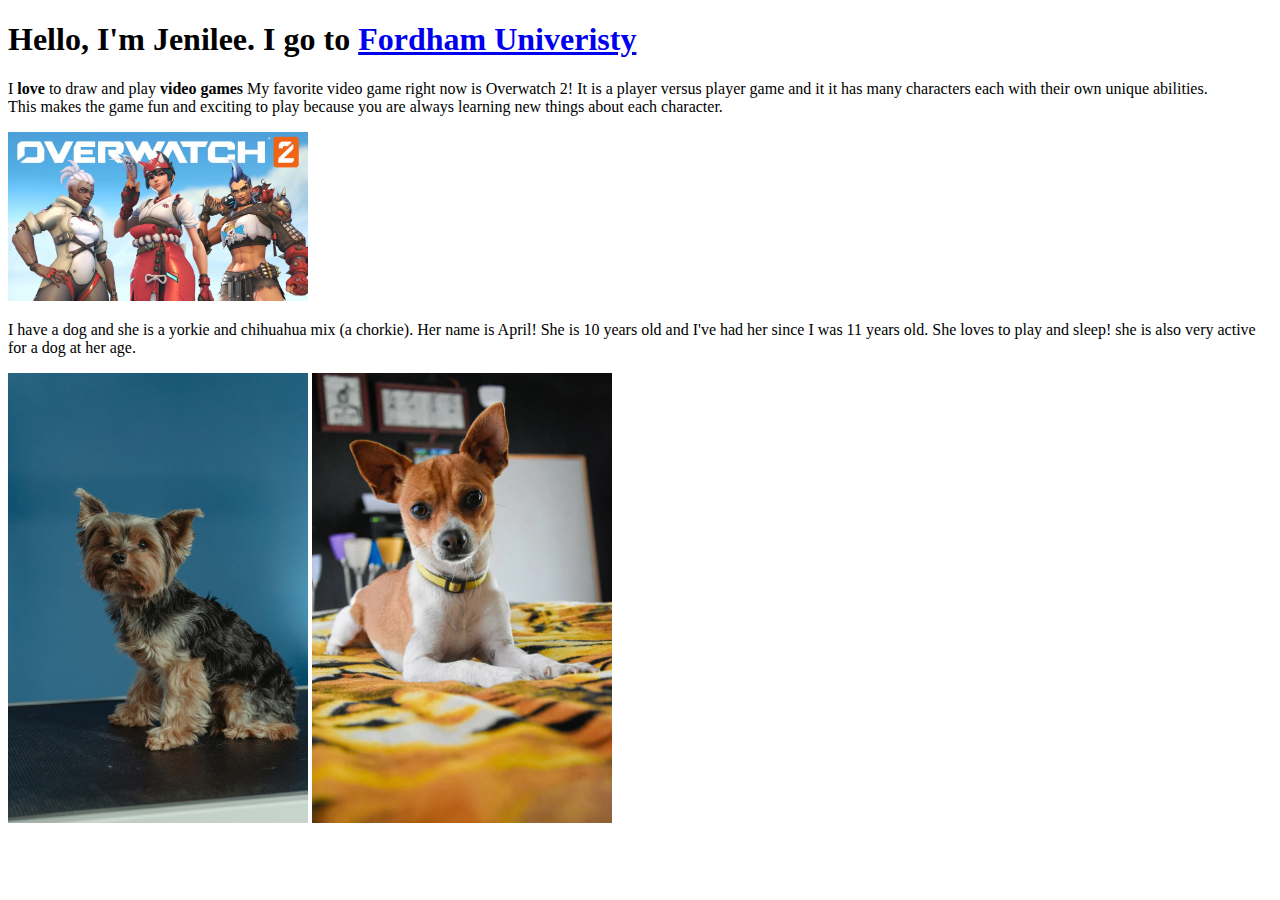
<file: index.html>
<!DOCTYPE html>
<html>
<head>
    <title>My First Page</title>
</head>
<body>
    <!---this is a note-->
    <h1>Hello, I'm Jenilee. I go to <a href="https://www.fordham.edu/">Fordham Univeristy</a></aherf></h1>
    <p>I <b>love</b> to draw and play <b>video games</b> My favorite video game right now is Overwatch 2! It is a player versus player game and it it has many characters each with their own unique abilities. <br>This makes the game fun and exciting to play because you are always learning new things about each character.</br> </p>
    <img src="OW2-be9287b234afbe7898ac.jpg" width="300">
    <p> I have a dog and she is a yorkie and chihuahua mix (a chorkie). Her name is April! She is 10 years old and I've had her since I was 11 years old. She loves to play and sleep! she is also very active for a dog at her age. </p>
    <img src="pexels-tima-miroshnichenko-6131004.jpg" width="300"> 
    <img src="pexels-photo-3351190.jpg" width="300">

</body>
</html>
</file>
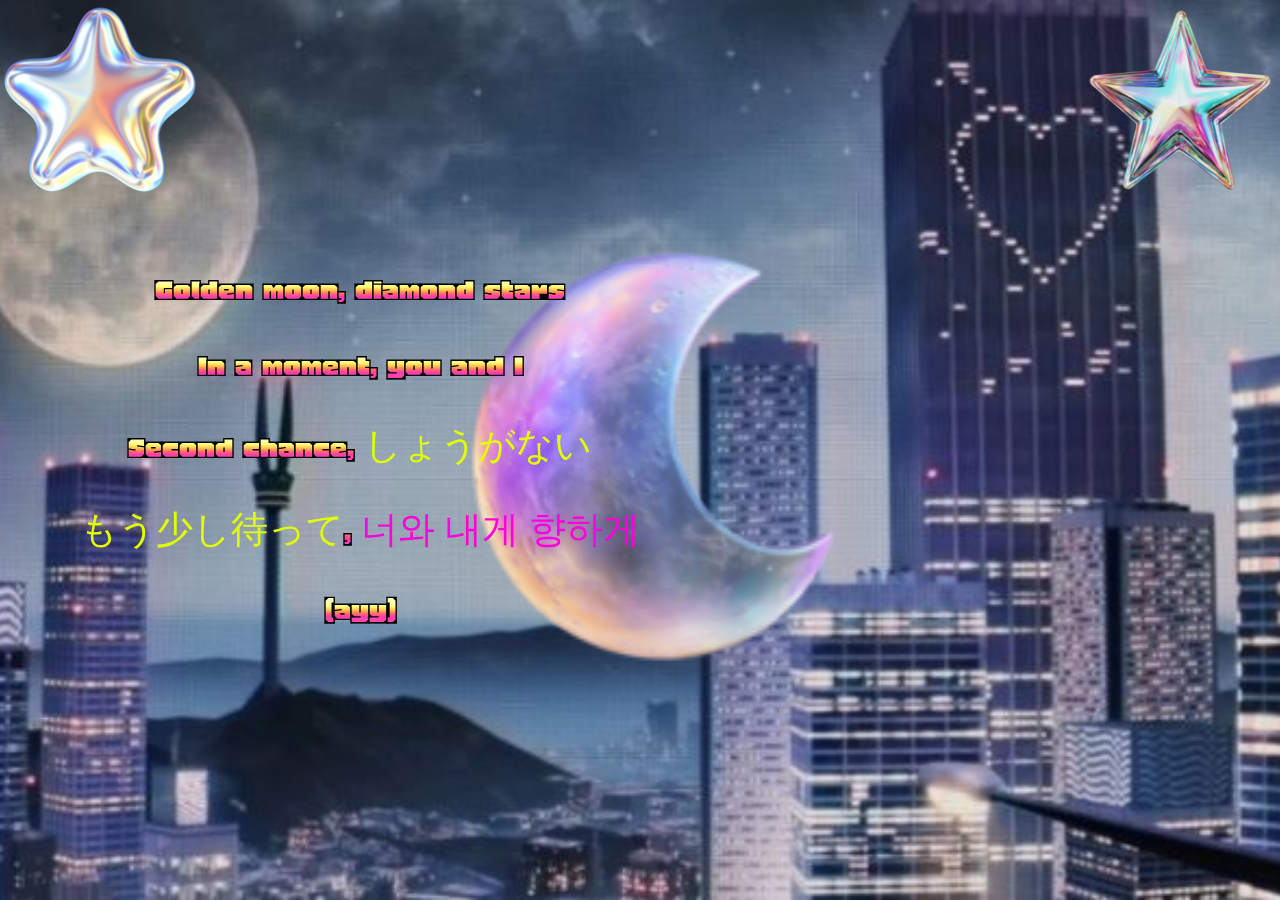
<file: exersice 3/index.html>
<!DOCTYPE html>
<html>
    <head>
        <link rel="stylesheet" href="styles.css">
        <link rel="preconnect" href="https://fonts.googleapis.com">
        <link rel="preconnect" href="https://fonts.gstatic.com" crossorigin>
        <link href="https://fonts.googleapis.com/css2?family=Honk&family=Noto+Sans+JP&family=Noto+Sans+KR&display=swap" rel="stylesheet">
        <title>New Jeans Supernatural</title>
    </head>
    <body>
        <section id="lyrics">
            <p>Golden moon, diamond stars</p>
            <p>In a moment, you and I</p>
            <p>Second chance, <span class="hover-text"><span class="jp-text">しょうがない</span><span class="jp-text-translation">can't help it</span></span></p>
            <p>
                <span class="hover-text">
                    <span class="jp-text">もう少し待って</span>
                    <span class="jp-text-translation">Wait a little longer</span>
                </span>, 
                <span class="hover-text">
                    <span class="kr-text">너와 내게 향하게</span>
                    <span class="kr-text-translation">So it can come to you and I</span>
                </span>
                <p>(ayy)</p>
            </p>
            <img src="images/3dstar1.png" class="star1">
            <img src="images/3dstar2.png" class="star2">
            <img src="images/cresentmoon.png" class="cresentmoon">
            </section>
            <iframe width="560" height="315" src="https://www.youtube.com/embed/ZncbtRo7RXs?si=5ojyHRB2eOmb31Pa" title="YouTube video player" frameborder="0" allow="accelerometer; autoplay; clipboard-write; encrypted-media; gyroscope; picture-in-picture; web-share" referrerpolicy="strict-origin-when-cross-origin" allowfullscreen></iframe>
    </body>
</html>
</file>
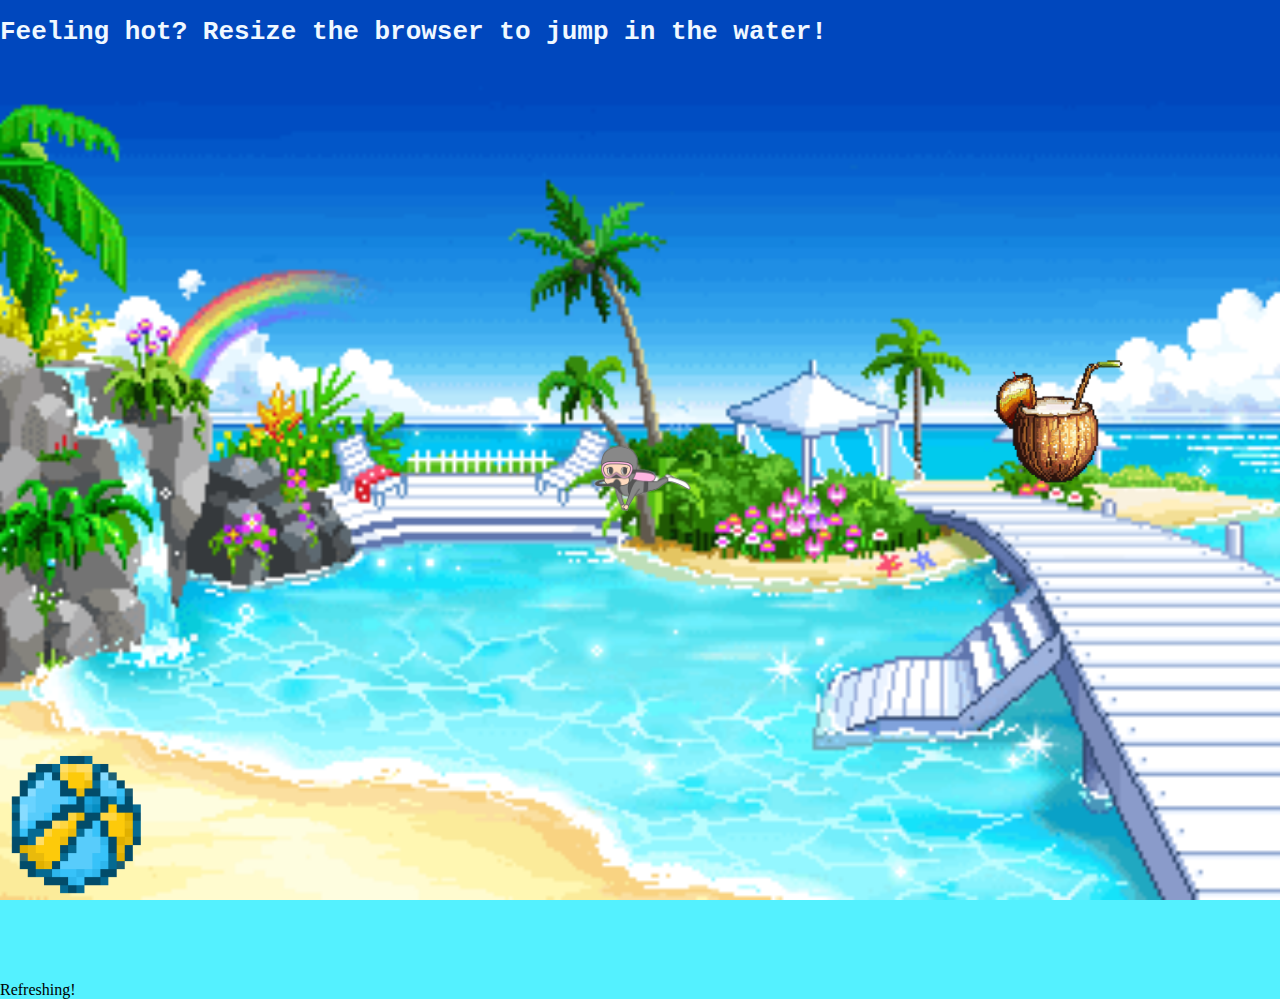
<file: exersice 4/index.html>
<!DOCTYPE html>
<html>
<head>
    <title>Beach</title>
    <link rel="stylesheet" href="styles.css">
    <meta name="viewport" content="width=device-width, initial-scale=1.0">
</head>
<body>
    <div id="Beach">
        <h1>Feeling hot? Resize the browser to jump in the water!</h1>
    </div>
    
    <div class="extra-img" id="seagull"></div>
    <div class="extra-img" id="drink"></div>
    <div class="extra-img" id="beachball"></div>

    <div id="underwater">
        <div class="underwater-img" id="clownfish"></div>
        <div class="underwater-img" id="coral"></div>
        <div class="underwater-img" id="seaturtle"></div>
        <div class="underwater-img" id="snorkler"></div>
    </div>

    <div id="refreshing-text">
        <p>Refreshing!</p>
    </div>
</body>
</html>
</file>
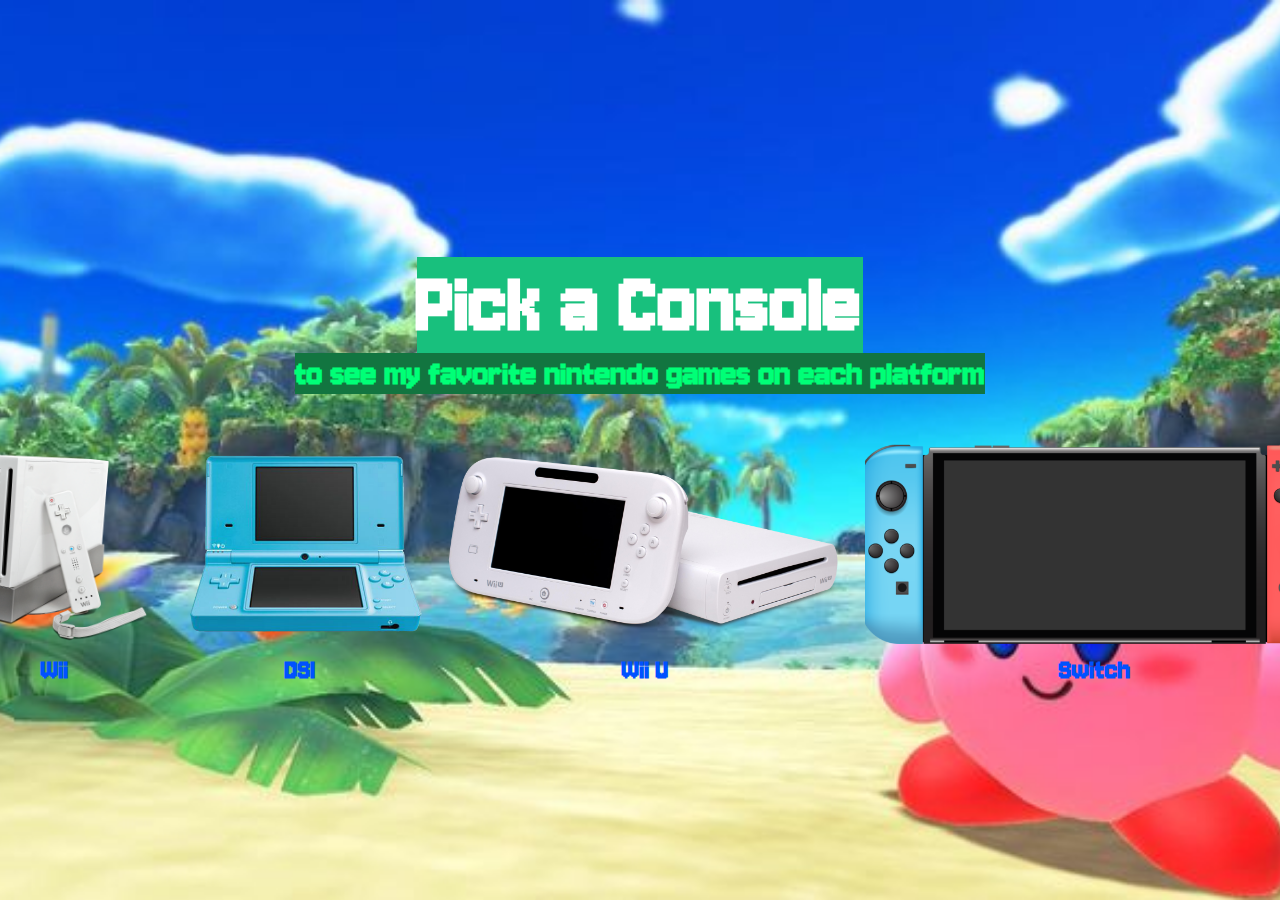
<file: project 2-web/index.html>
<!DOCTYPE html>
<html>
    <head>
        <title>My Favorite Mario Games on Nintendo Platform</title>
        <link rel="stylesheet" href="styles.css">
        <!-- meta tag to make website responsive-->
         <meta name="viewport" content="width=device-width, intial-scale=1.0">
         <!--google font-->
         <link rel="preconnect" href="https://fonts.googleapis.com">
<link rel="preconnect" href="https://fonts.gstatic.com" crossorigin>
<link href="https://fonts.googleapis.com/css2?family=Jersey+10&display=swap" rel="stylesheet">
         
    </head>
    <body id="title">
        <div id="titlecontainer">
                <h1>Pick a Console</h1>
                <h2>to see my favorite nintendo games on each platform</h2>
                <div class="parent">
                    <div class="div1"><a href="wii.html"><h3>Wii</h3></a></div>
                    <div class="div2"><a href="dsi.html"><h3>DSI</h3></a></div>
                    <div class="div3"><a href="wiiu.html"><h3>Wii U</h3></div></a>
                    <div class="div4"><a href="switch.html"><h3>Switch</h3></div></a>
                    </div>
            </div>
           
    </body>
</html>
</file>
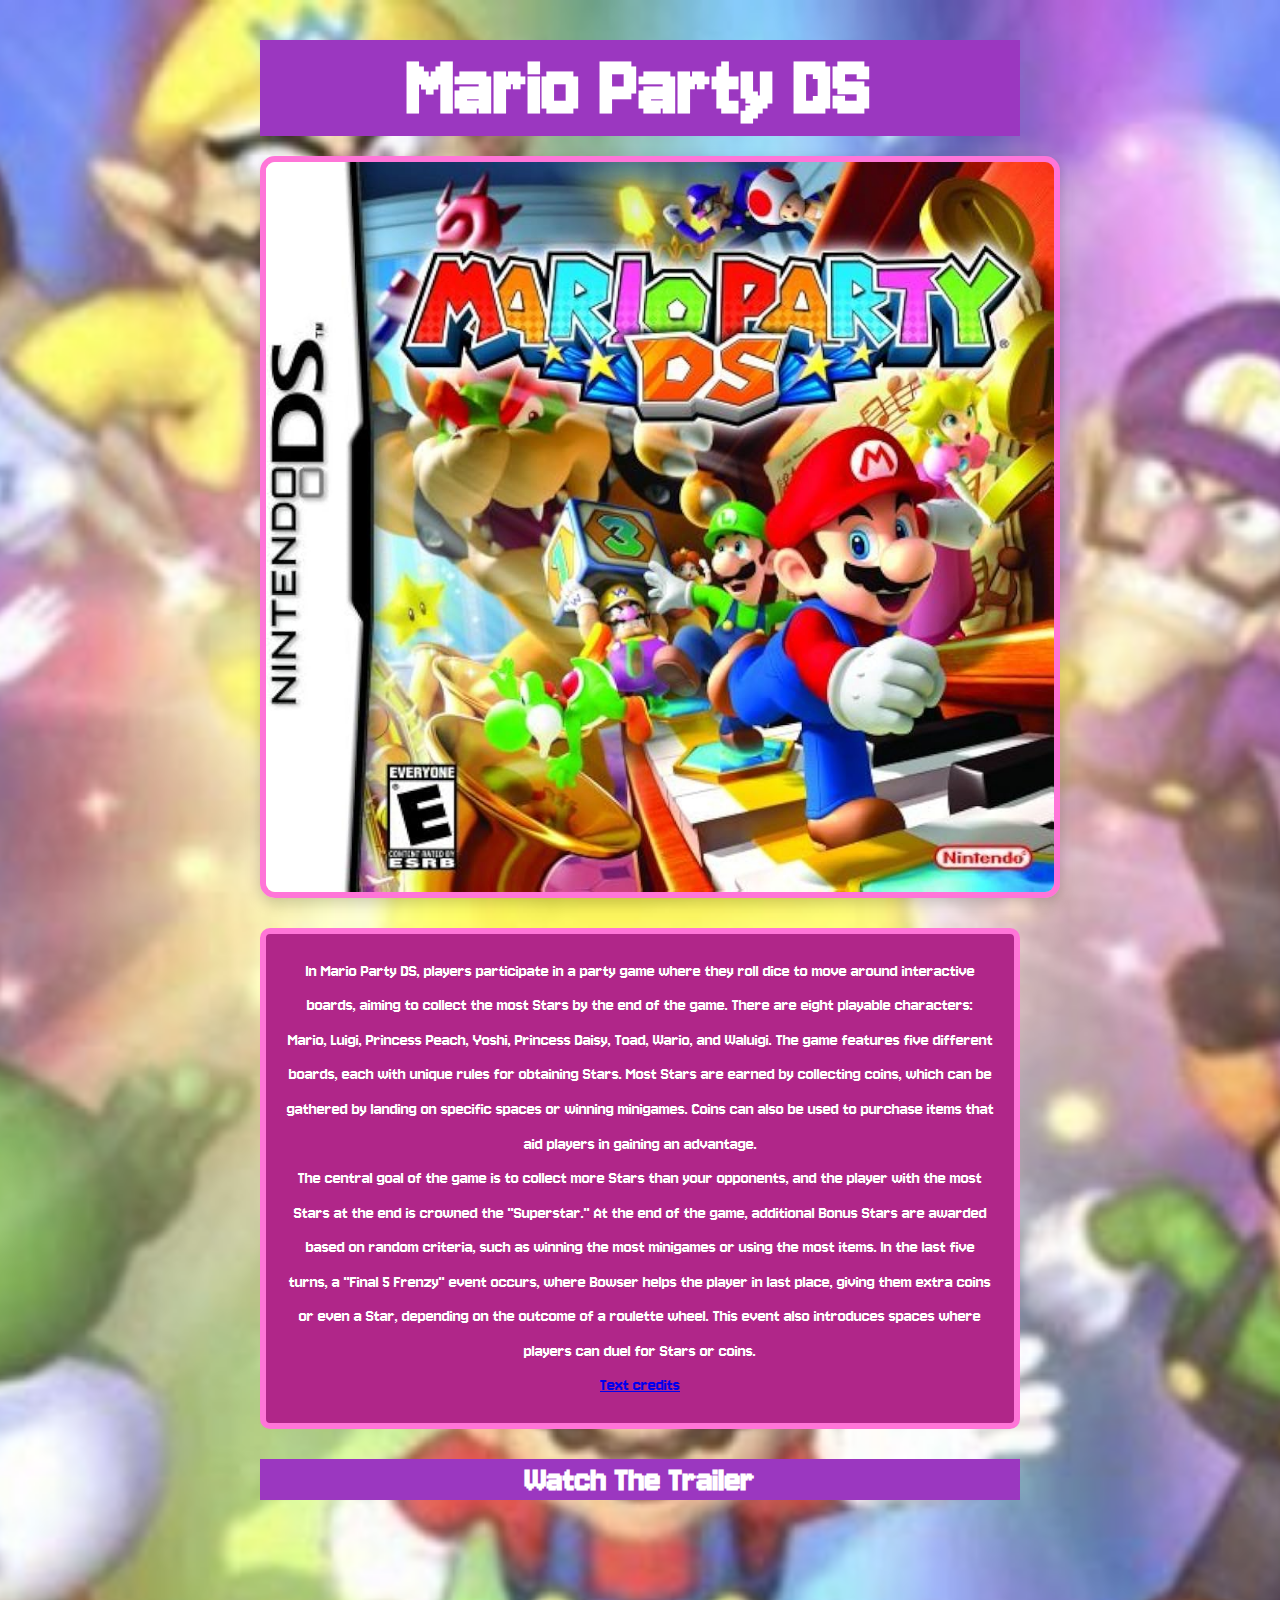
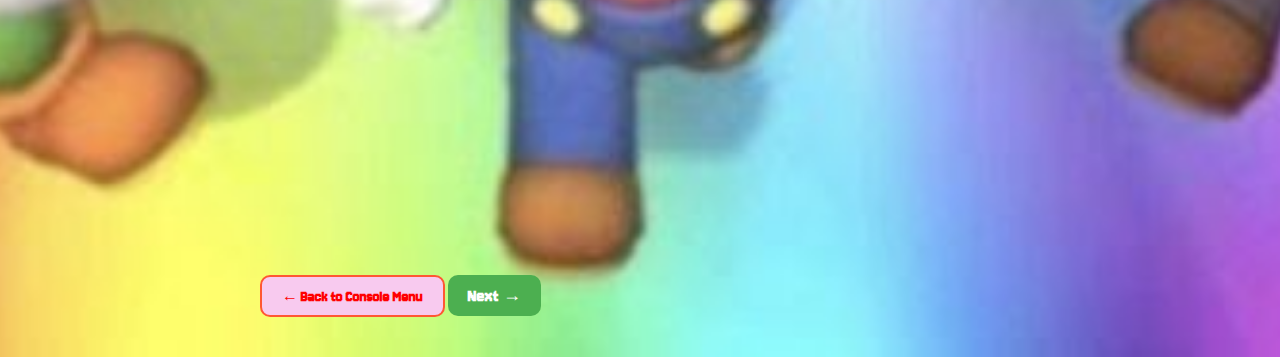
<file: project 2-web/dsi.html>
<!DOCTYPE html>
<html lang="en">
<head>
  <meta charset="UTF-8">
  <meta name="viewport" content="width=device-width, initial-scale=1.0">
  <title>DSi Page</title>
  <link rel="stylesheet" href="styles.css">
  <!-- google font -->
  <link rel="preconnect" href="https://fonts.googleapis.com">
  <link rel="preconnect" href="https://fonts.gstatic.com" crossorigin>
  <link href="https://fonts.googleapis.com/css2?family=Jersey+10&display=swap" rel="stylesheet">
</head>
<body class="console-page dsi-page">
  <div class="console-container">
    <h1>Mario Party DS</h1>

    <!-- Game Cover Image -->
    <img src="images/mariopartyds.jpg" class="game-cover">

    <!-- Game Summary -->
    <p class="summary">
      In Mario Party DS, players participate in a party game where they roll dice to move around interactive boards, aiming to collect the most Stars by the end of the game. There are eight playable characters: Mario, Luigi, Princess Peach, Yoshi, Princess Daisy, Toad, Wario, and Waluigi. The game features five different boards, each with unique rules for obtaining Stars. Most Stars are earned by collecting coins, which can be gathered by landing on specific spaces or winning minigames. Coins can also be used to purchase items that aid players in gaining an advantage.<br>

The central goal of the game is to collect more Stars than your opponents, and the player with the most Stars at the end is crowned the "Superstar." At the end of the game, additional Bonus Stars are awarded based on random criteria, such as winning the most minigames or using the most items. In the last five turns, a "Final 5 Frenzy" event occurs, where Bowser helps the player in last place, giving them extra coins or even a Star, depending on the outcome of a roulette wheel. This event also introduces spaces where players can duel for Stars or coins.<br>
      
      <a href="https://mario.fandom.com/wiki/Mario_Party_DS#Gameplay">Text credits</a>
    </p>

    <h2>Watch The Trailer</h2>
    <div class="video-container">
        <iframe width="560" height="315" src="https://www.youtube.com/embed/JDYwDJELHAk?si=xCt3S4Lh2Cmsj4No" title="YouTube video player" frameborder="0" allow="accelerometer; autoplay; clipboard-write; encrypted-media; gyroscope; picture-in-picture; web-share" referrerpolicy="strict-origin-when-cross-origin" allowfullscreen></iframe>
    </div>

    <a href="index.html" class="back-link">← Back to Console Menu</a>
    <a href="wiiu.html" class="next-button">Next →</a>
  </div>

</body>
</html>
</file>
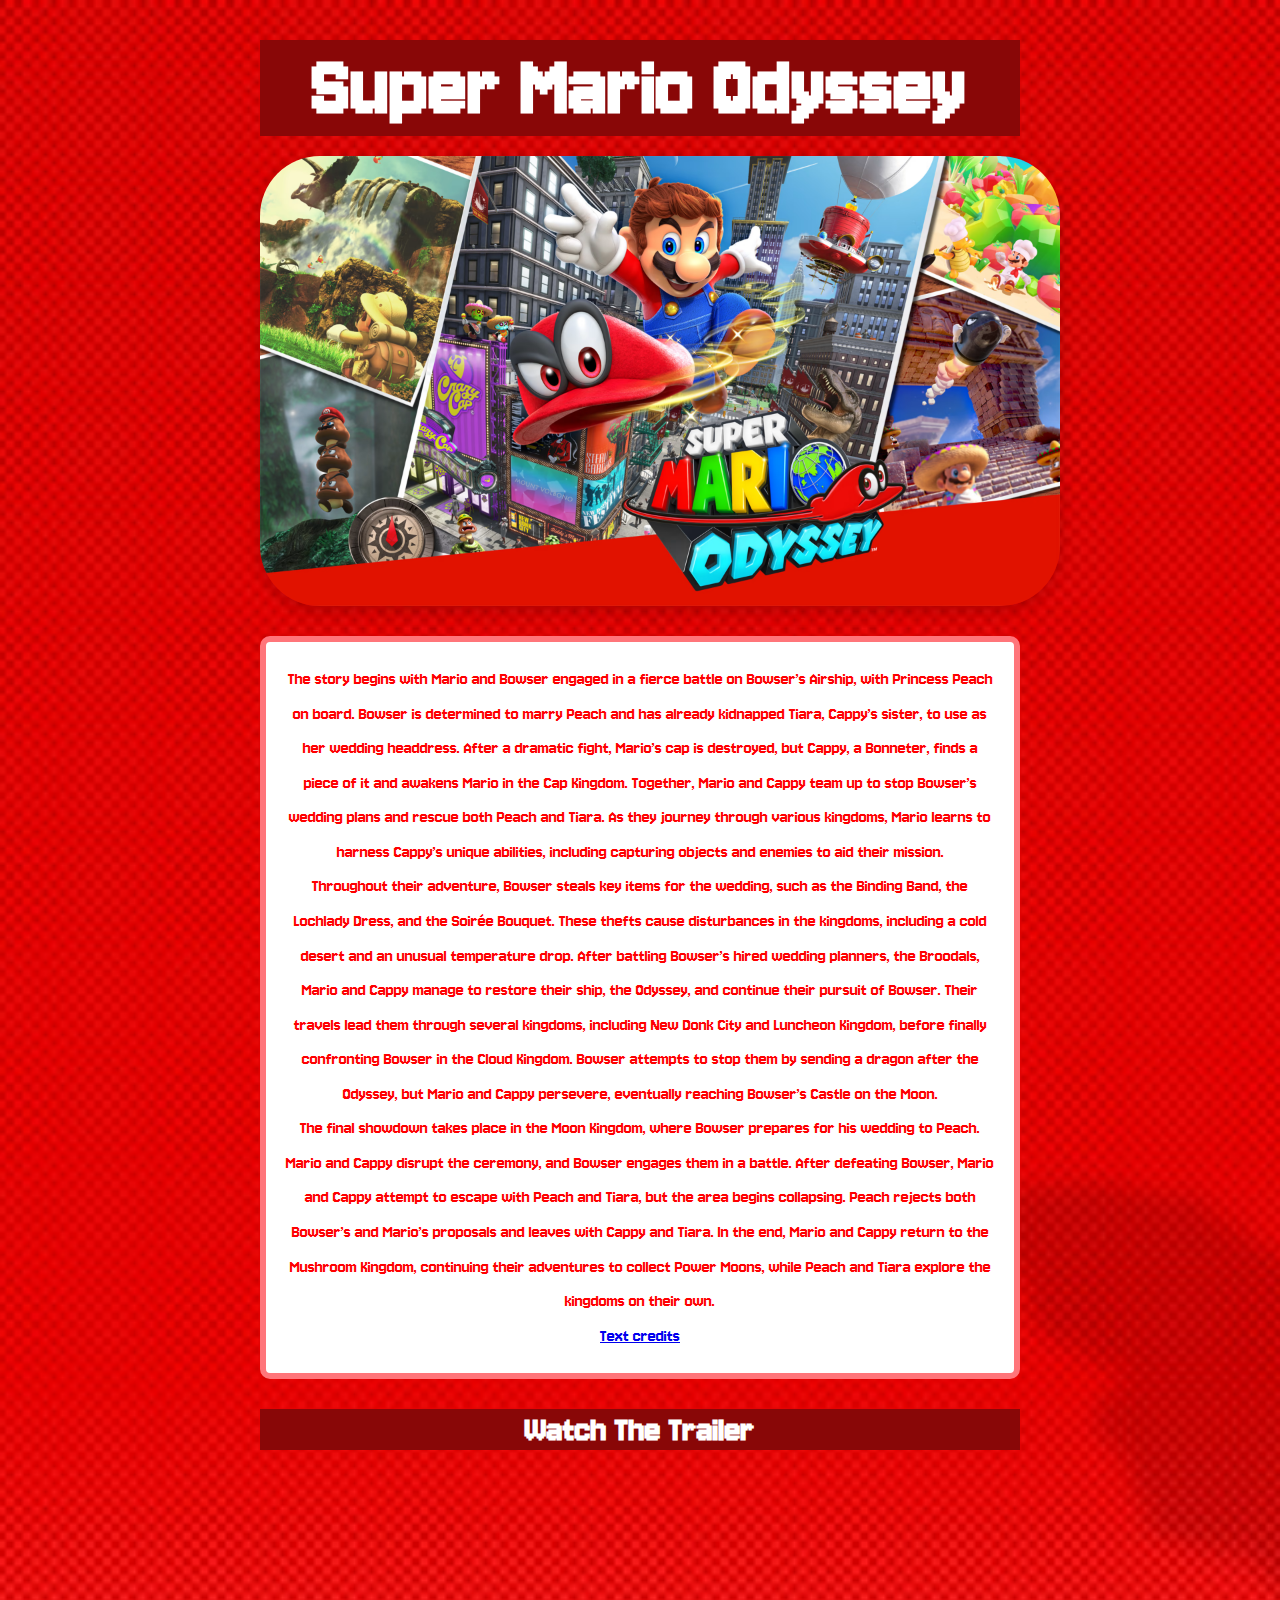
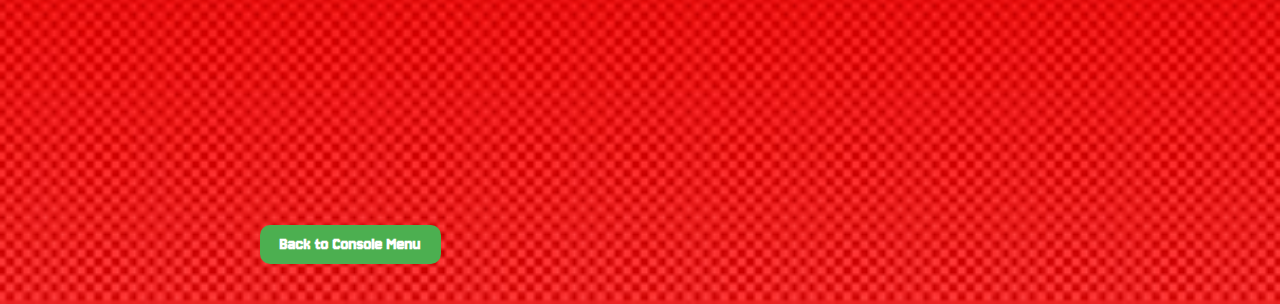
<file: project 2-web/switch.html>
<!DOCTYPE html>
<html lang="en">
<head>
  <meta charset="UTF-8">
  <meta name="viewport" content="width=device-width, initial-scale=1.0">
  <title>Switch Page</title>
  <link rel="stylesheet" href="styles.css">
  <!-- google font -->
  <link rel="preconnect" href="https://fonts.googleapis.com">
  <link rel="preconnect" href="https://fonts.gstatic.com" crossorigin>
  <link href="https://fonts.googleapis.com/css2?family=Jersey+10&display=swap" rel="stylesheet">
</head>
<body class="console-page switch-page">
  <div class="console-container">
    <h1>Super Mario Odyssey</h1>

    <!-- Game Cover Image -->
    <img src="images/c42553b4fd0312c31e70ec7468c6c9bccd739f340152925b9600631f2d29f8b5.avif" class="game-cover">

    <!-- Game Summary -->
    <p class="summary">

        The story begins with Mario and Bowser engaged in a fierce battle on Bowser’s Airship, with Princess Peach on board. Bowser is determined to marry Peach and has already kidnapped Tiara, Cappy’s sister, to use as her wedding headdress. After a dramatic fight, Mario’s cap is destroyed, but Cappy, a Bonneter, finds a piece of it and awakens Mario in the Cap Kingdom. Together, Mario and Cappy team up to stop Bowser’s wedding plans and rescue both Peach and Tiara. As they journey through various kingdoms, Mario learns to harness Cappy’s unique abilities, including capturing objects and enemies to aid their mission.<br>
        
        Throughout their adventure, Bowser steals key items for the wedding, such as the Binding Band, the Lochlady Dress, and the Soirée Bouquet. These thefts cause disturbances in the kingdoms, including a cold desert and an unusual temperature drop. After battling Bowser’s hired wedding planners, the Broodals, Mario and Cappy manage to restore their ship, the Odyssey, and continue their pursuit of Bowser. Their travels lead them through several kingdoms, including New Donk City and Luncheon Kingdom, before finally confronting Bowser in the Cloud Kingdom. Bowser attempts to stop them by sending a dragon after the Odyssey, but Mario and Cappy persevere, eventually reaching Bowser’s Castle on the Moon.<br>
        
        The final showdown takes place in the Moon Kingdom, where Bowser prepares for his wedding to Peach. Mario and Cappy disrupt the ceremony, and Bowser engages them in a battle. After defeating Bowser, Mario and Cappy attempt to escape with Peach and Tiara, but the area begins collapsing. Peach rejects both Bowser’s and Mario’s proposals and leaves with Cappy and Tiara. In the end, Mario and Cappy return to the Mushroom Kingdom, continuing their adventures to collect Power Moons, while Peach and Tiara explore the kingdoms on their own.
        <br>
      
      <a href="https://www.mariowiki.com/Super_Mario_Odyssey">Text credits</a>
    </p>

    <h2>Watch The Trailer</h2>
    <div class="video-container">
      <iframe width="560" height="315" src="https://www.youtube.com/embed/wGQHQc_3ycE?si=DPkb68SFPxzCuht6" title="YouTube video player" frameborder="0" allow="accelerometer; autoplay; clipboard-write; encrypted-media; gyroscope; picture-in-picture; web-share" referrerpolicy="strict-origin-when-cross-origin" allowfullscreen></iframe>
    </div>

    <a href="index.html" class="next-button">Back to Console Menu</a>
  </div>
</body>
</html>
</file>
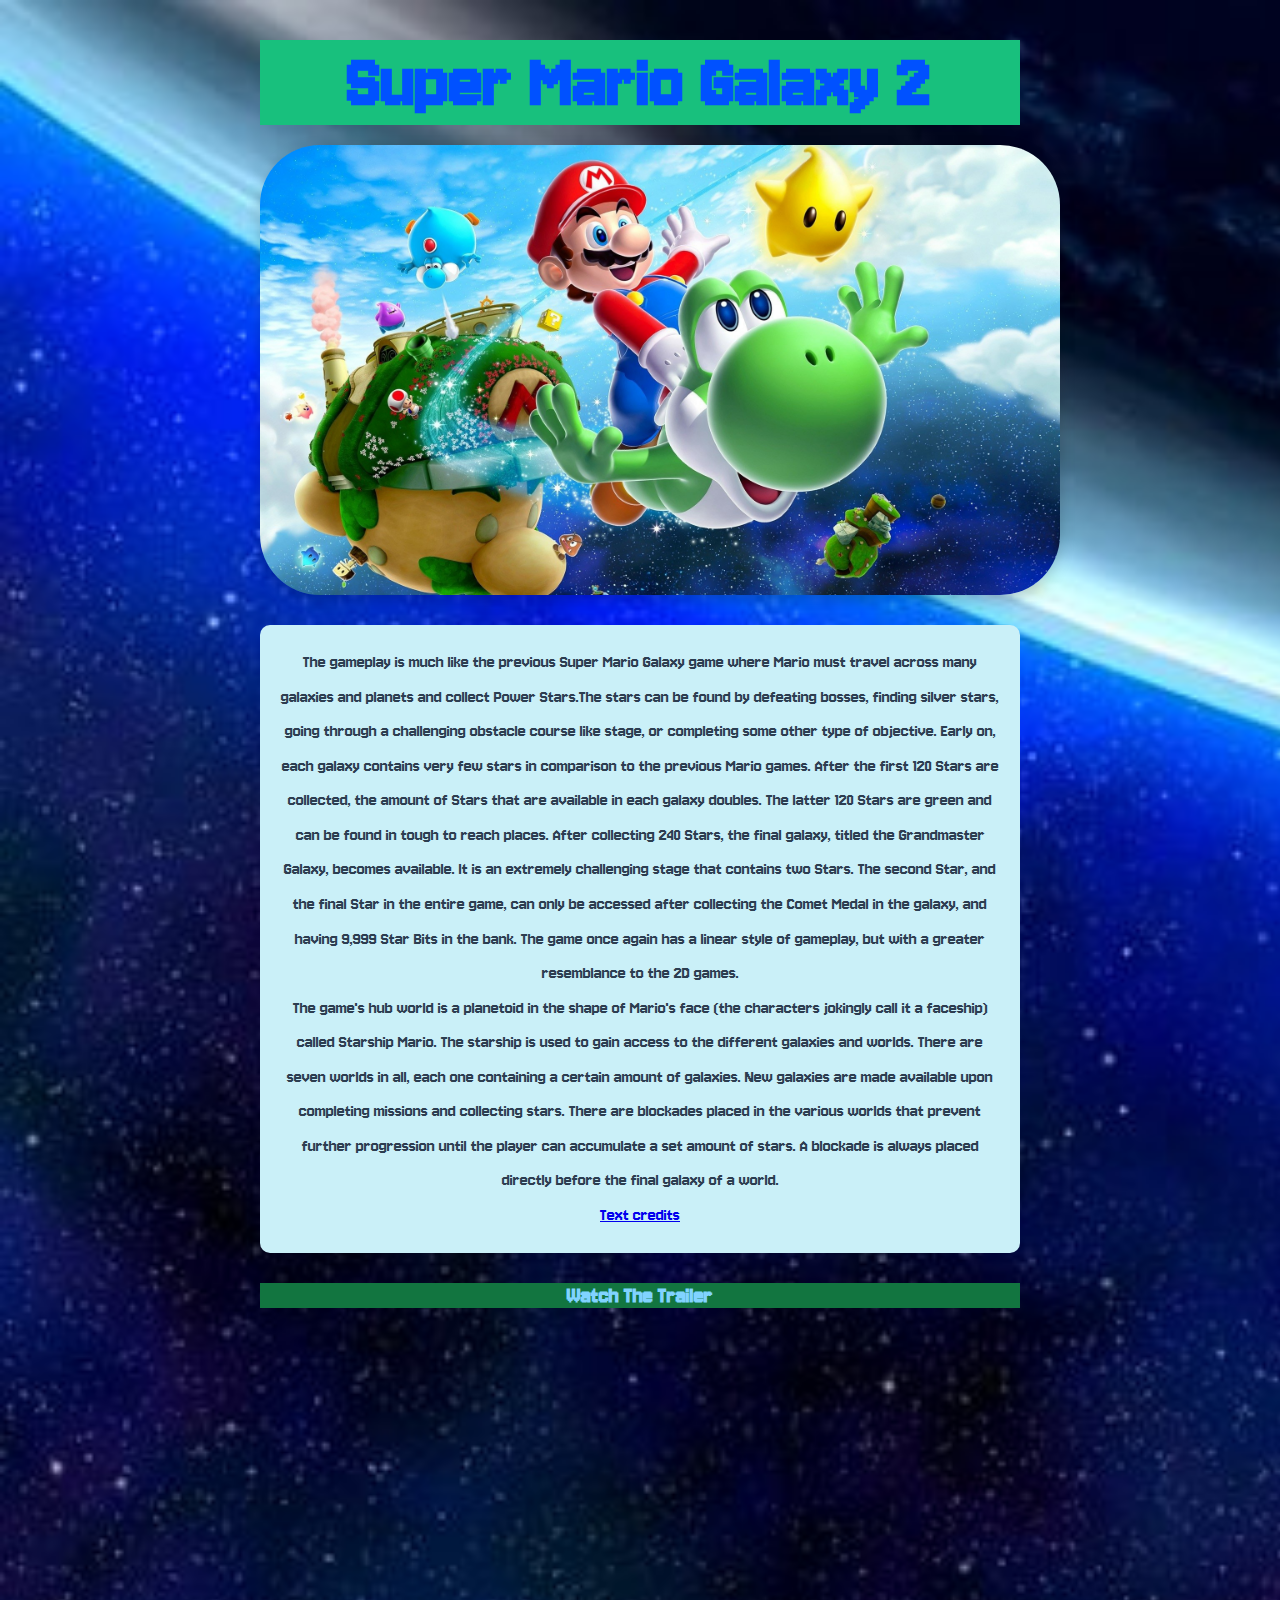
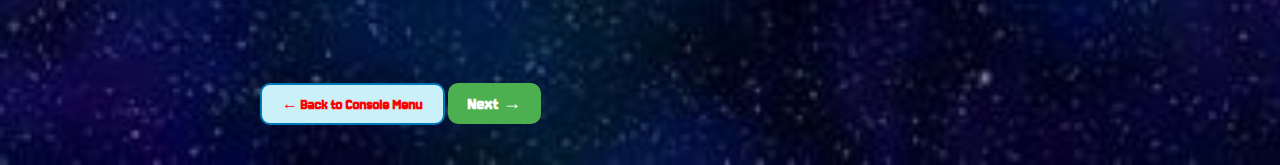
<file: project 2-web/wii.html>
<!DOCTYPE html>
<html>
<head>
  <title>Wii page</title>
  <link rel="stylesheet" href="styles.css">
  <meta name="viewport" content="width=device-width, initial-scale=1.0">
  <link rel="stylesheet" href="styles.css">
        <!-- meta tag to make website responsive-->
         <meta name="viewport" content="width=device-width, intial-scale=1.0">
         <!--google font-->
         <link rel="preconnect" href="https://fonts.googleapis.com">
<link rel="preconnect" href="https://fonts.gstatic.com" crossorigin>
<link href="https://fonts.googleapis.com/css2?family=Jersey+10&display=swap" rel="stylesheet">
</head>
<body class="console-page wii-page">
  <div class="console-container">
    <h1>Super Mario Galaxy 2</h1>

    <img src="images/thumb-1920-516051.jpg" alt="Super Mario Galaxy 2 cover" class="game-cover">

    <p class="summary">
        The gameplay is much like the previous Super Mario Galaxy game where Mario must travel across many galaxies and planets and collect Power Stars.The stars can be found by defeating bosses, finding silver stars, going through a challenging obstacle course like stage, or completing some other type of objective. Early on, each galaxy contains very few stars in comparison to the previous Mario games. After the first 120 Stars are collected, the amount of Stars that are available in each galaxy doubles. The latter 120 Stars are green and can be found in tough to reach places. After collecting 240 Stars, the final galaxy, titled the Grandmaster Galaxy, becomes available. It is an extremely challenging stage that contains two Stars. The second Star, and the final Star in the entire game, can only be accessed after collecting the Comet Medal in the galaxy, and having 9,999 Star Bits in the bank. The game once again has a linear style of gameplay, but with a greater resemblance to the 2D games.<br>
        
        The game's hub world is a planetoid in the shape of Mario's face (the characters jokingly call it a faceship) called Starship Mario. The starship is used to gain access to the different galaxies and worlds. There are seven worlds in all, each one containing a certain amount of galaxies. New galaxies are made available upon completing missions and collecting stars. There are blockades placed in the various worlds that prevent further progression until the player can accumulate a set amount of stars. A blockade is always placed directly before the final galaxy of a world.
        <br>
        <a href="https://nintendo.fandom.com/wiki/Super_Mario_Galaxy_2">Text credits</a>
    </p>

    <h2>Watch The Trailer</h2>
    <div class="video-container">
        <iframe width="560" height="315" src="https://www.youtube.com/embed/O7steQttNTo?si=ZwRb5uHDAwIDdxq8" title="YouTube video player" frameborder="0" allow="accelerometer; autoplay; clipboard-write; encrypted-media; gyroscope; picture-in-picture; web-share" referrerpolicy="strict-origin-when-cross-origin" allowfullscreen></iframe>
    </div>
    
    <a href="index.html" class="back-link">← Back to Console Menu</a>
    <a href="dsi.html" class="next-button">Next →</a>

  </div>
</body>
</html>
</file>
<file: exersice 3/styles.css>
body {
    background-image: url(images/newjeansbackgorund.jpg);
    background-size: cover;  
    background-position: center;
    background-repeat: no-repeat; 
    background-attachment: fixed;
    margin: 0; 
    height: 100vh; 
    display: flex; 
    justify-content: center;
    align-items: center; 
    text-align: center; 
    position: relative;
}

#lyrics {
    max-width: 80%; 
    z-index: 1; 
}

p {
    font-display: center;
    font-family: "Honk", sans-serif;
    font-weight: 400;
    font-style: normal;
    font-size: 34px;  
}

.jp-text {
    font-family: Impact, Haettenschweiler, 'Arial Narrow Bold', sans-serif;
    font-size: 1.1em; 
    color: rgb(225, 255, 0);
}

.kr-text {
    font-family: Impact, Haettenschweiler, 'Arial Narrow Bold', sans-serif;
    font-size: 1.1em; 
    color: rgb(255, 0, 221);
}

.hover-text {
    position: relative;
    display: inline-block;
}

.jp-text-translation,
.kr-text-translation {
    position: absolute;
    top: 0;
    left: 0;
    width: 100%;
    opacity: 0;
    transition: opacity 1.2s;
    color: white; 
    padding: 2px 5px;
    border-radius: 5px;
    font-size: 34px; 
    white-space: nowrap;
    opacity: 0;
    text-shadow: 0 0 5px #fff, 0 0 10px #ff00ff, 0 0 20px #ff00ff;
    transition: opacity 1.2s ease, text-shadow 1.2s ease;
}

.hover-text:hover .jp-text,
.hover-text:hover .kr-text {
    opacity: 0; 
}

.hover-text:hover .jp-text-translation,
.hover-text:hover .kr-text-translation {
    opacity: 1;
    text-shadow: 0 0 10px #fff, 0 0 20px #ff00ff, 0 0 30px #ff00ff;
}

.star1 {
    width: 200px;
    height: 200px;
    position: absolute;
    top: 0;
    left: 0;
    animation: movestar 4s 0s infinite alternate;
}

@keyframes movestar {
    0% {top: 0; left: 0; opacity: 1;}
    100% {top: 500px; left: 0;}
}

.star2 {
    width: 200px;
    height: 200px;
    position: absolute;
    top: 0;
    right: 0; 
    animation: movestar2 4s 0s infinite alternate;
}

@keyframes movestar2 {
    0% {
        top: 0;
        right: 0; 
        opacity: 1;
    }
    100% {
        top: 500px; 
        right: 0;  
    }
}

.cresentmoon {
    width: 600px;
    height: 600px;
    position: fixed;  
    top: 50%;  
    left: 50%;  
    transform: translate(-50%, -50%);  
    animation: moonAnimation 5s ease-in-out infinite;  
    z-index: -1; 
}

@keyframes moonAnimation {
    0% {
        transform: translate(-50%, -50%) scale(0.5); 
        opacity: 0;
    }
    50% {
        transform: translate(-50%, -45%) scale(1.5); 
        opacity: 1;
    }
    100% {
        transform: translate(-50%, -50%) scale(0.5);
        opacity: 0;
    }
}
</file>
<file: exersice 4/styles.css>
body, html {
    height: 100%;
    margin: 0;
}

h1 {
    color: aliceblue;
    font-family: monospace;
}

body {
    background-color: rgb(84, 241, 255);
    background-image: url(images/beachbackground.gif);
    height: 100%;
    background-position: center;
    background-repeat: no-repeat;
    background-size: cover;
    transition: background-image 0.5s ease-in-out;
}

#seagull, #drink, #beachball {
    position: absolute;
    background-size: contain;
    background-repeat: no-repeat;
    z-index: 10;
}

#seagull {
    top: 50px;
    left: -150px;
    width: 150px;
    height: 150px;
    background-image: url(./images/seagul.gif);
    animation: fly 10s linear infinite;
}

#drink {
    top: 350px;
    right: 0px;
    width: 300px;
    height: 150px;
    background-image: url(./images/pngtree-drink-in-coconut-with-pixel-art-style-png-image_12644400.png);
}

#beachball {
    bottom: 0;
    left: 0;
    width: 150px;
    height: 150px;
    background-image: url(./images/beach-ball-pixel-art-free-png.png);
    background-size: cover;
    background-repeat: repeat-x;
    animation: ballMove 5s ease-in-out infinite alternate;
}

/*----animations----*/
@keyframes fly {
    0% { left: -100px; }
    100% { left: 120%; }
}

@keyframes ballMove {
    0% { left: -100px; }
    100% { left: 120%; }
}

/*----underwater section----*/
#underwater {
    position: relative;
    height: 100vh;
}

@media screen and (max-width: 800px) {
    body {
        background-image: url(./images/underwaterbackgorund.jpg);
    }

    #seagull, #beachball, #drink, h1 {
        display: none;
    }

    #clownfish {
        position: absolute;
        top: 25%;
        left: 5%;
        width: 120px;
        height: 200px;
        background-image: url(./images/clownfish.webp);
        background-repeat: no-repeat;
        background-size: contain;
        z-index: 4;
    }

    #coral {
        position: absolute;
        top: 50%;
        left: 50%;
        width: 150px;
        height: 150px;
        background-image: url(./images/coral.png);
        background-size: contain;
        z-index: 3;
    }

    #seaturtle {
        position: absolute;
        top: 5%;
        right: 5%;
        width: 150px;
        height: 150px;
        background-image: url(./images/seaturtle.png);
        background-size: contain;
        z-index: 6;
        background-repeat: no-repeat;
    }

    #refreshing-text {
        display: block;
        text-align: center;
        font-size: 32px;
        color: white;
        position: fixed;
        top: 50%;
        left: 50%;
        transform: translate(-50%, -50%);
        z-index: 10;
    }
}

#snorkler {
    position: absolute;
    top: 50%;
    left: 50%;
    width: 120px;
    height: 200px;
    background-image: url(./images/snorkler.gif);
    background-repeat: no-repeat;
    background-size: contain;
    z-index: 10;
    transform: translate(-50%, -50%);
}
</file>
<file: project 2-web/styles.css>
*{
    margin: 0;
    padding: 0;
    box-sizing: border-box;
}
#title{
    background-image: url(images/_.jpeg);
    width: 100%;
    height: 100vh;
    background-size: cover;
    background-position: center;
    
}
body{
    font-family: "Jersey 10", sans-serif;
    font-weight: 400;
    font-style: normal;
    background-color: rgba(0, 0, 0, 0.125);
      }
h1{
    color: rgb(255, 255, 255);
    font-size: 7vw;
    background-color: rgb(24, 192, 125);
}
h2{
    color: rgb(0, 255, 119);
    font-size: 3vw;
    background-color: rgb(18, 117, 64);
}
#titlecontainer{
    display: flex;
    align-items: center;
    justify-content: center;
    flex-direction: column;
    width: 100%;
    height: 100vh;
}

.parent {
    display: grid;
    grid-template-columns: repeat(4, 1fr);
    grid-template-rows: 1fr;
    grid-column-gap: 20px;
    grid-row-gap: 20px;
    margin-top: 50px;
    }
    
.div1 { grid-area: 1 / 1 / 2 / 2; 
    background-image: url(images/Wii_console.png);
    background-size: cover;
    width: 200px;
    height: 200px;
    }
.div1 a,
.div2 a, 
.div3 a,
.div4 a{
    display: block;
    height: 100%;
    width: 100%;
    color: rgb(0, 81, 255);
    text-decoration: none;
    }
.div1 a:hover, 
.div2 a:hover,
.div3 a:hover,
.div4 a:hover {
    color: rgb(0, 255, 42);
    transition: 1s;
    }
.div2 { grid-area: 1 / 2 / 2 / 3; 
    background-image: url(images/DSI.png);
    background-size: cover;
    background-position: center;
    width: 250px;
    height: 200px;
    }
.div3 { grid-area: 1 / 3 / 2 / 4; 
    background-image: url(images/Wii_U_Console_and_Gamepad.png);
    background-size: cover;
    background-position: center;
    width: 400px;
    height: 200px;
    }
    
.div4 { grid-area: 1 / 4 / 2 / 5; 
    background-image: url(images/switch.webp);
    background-size: cover;
    background-position: center;
    width: 460px;
    height: 200px;
    }
    
h3 {
    font-size: 30px;
    text-align: center;
    padding-top: 210px;
    }

.back-link {
    display: inline-block;
    background-color: #caf0f8;
    color: rgb(255, 0, 0);
    padding: 10px 20px;
    border-radius: 10px;
    text-decoration: none;
    font-weight: bold;
    transition: background-color 0.3s, color 0.3s;
    border: 2px solid #0077b6;
    margin-top: 20px;
  }
  
  .back-link:hover {
    background-color: #0077b6;
    color: rgb(47, 255, 0);
  }
  .next-button {
    display: inline-block;
    background-color: #4CAF50; 
    color: white;
    padding: 10px 20px;
    text-align: center;
    font-size: 18px;
    font-weight: bold;
    border-radius: 10px;
    text-decoration: none;
    margin-top: 20px;
    transition: background-color 0.3s;
  }

  .next-button:hover {
    background-color: #ff00fb;
  }
  
  
  /* wii pages */ 
#wii-page {
    background-image: url(images/Mario\ Archives\ -\ All\ Cool\ Things™.jpeg);
    background-size: cover;
    background-repeat: no-repeat;
  }
  
  .console-page {
    font-family: "Jersey 10", sans-serif;
    background-color: rgba(0, 0, 0, 0.125);
  }
  
  .console-page h1 {
    text-align: center;
    font-size: 80px;
    color: #0051ff;
  }
  .console-page .console-container {
    max-width: 800px;
    margin: 0 auto;
    padding: 40px 20px;
  }
  .console-page .game-cover {
    width: 800px;
    border-radius: 60px;
    margin: 20px auto;
    display: block;
    box-shadow: 0 5px 15px rgba(0, 0, 0, 0.2);
  }
  .console-page .summary {
    font-size: 1.2rem;
    line-height: 1.8;
    margin: 30px 0;
    color: #2c3e50;
    background-color: #caf0f8;
    padding: 20px;
    border-radius: 10px;
    text-align: center;
  }
  .console-page h2 {
    font-size: 24px;
    color: #80d3ff;
    margin: 30px 0 10px;
    text-align: center;
  }
  .video-container {
    display: flex;
    justify-content: center;
    margin-bottom: 30px;
  }
  iframe {
    border-radius: 12px;
    max-width: 100%;
  }
  .wii-page {
    background-image: url(images/Mario\ Archives\ -\ All\ Cool\ Things™.jpeg);
    background-size: cover;
    background-repeat: no-repeat;
  }
       
  /* DSI PAGE*/
  .dsi-page {
    background-image: url(images/mariopartydsBG.jpeg); 
    background-size: cover;
    background-repeat: no-repeat;
    background-position: center;
  }

.dsi-page .game-cover {
    border: 6px solid #ff75d8; 
    border-radius: 15px;
}

.dsi-page .summary {
    border: 6px solid #ff75d8; 
    border-radius: 10px;
    padding: 20px;
    background-color: #b02689;
    color: #ffffff;
}

.dsi-page .back-link {
    border: 2px solid #FF5733; 
    border-radius: 10px;
    padding: 10px 20px;
    background-color: #f8caef;
    color: rgb(255, 0, 0);
    font-weight: bold;
    transition: background-color 0.3s, color 0.3s;
    text-decoration: none;
}

.dsi-page .back-link:hover {
    background-color: #0077b6;
    color: rgb(47, 255, 0);
}
.dsi-page h1{
  color: rgb(255, 255, 255);
  font-size: 7vw;
  background-color: rgb(155, 55, 192);
}
.dsi-page h2{
color: rgb(255, 255, 255);
  font-size: 3vw;
  background-color: rgb(155, 55, 192);
}

/* WII U PAGE */ 
.wiiu-page {
    background-image: url(images/super-mario-3d-world-intro_1.1.1.jpg); 
    background-size: cover;
    background-position: center;
    background-repeat: no-repeat;
}
.wiiu-page h1{
  color: rgb(255, 255, 255);
  font-size: 7vw;
  background-color: rgb(35, 20, 91);
}
.wiiu-page h2{
color: rgb(255, 255, 255);
  font-size: 3vw;
  background-color: rgb(35, 20, 91);
}
/* SWITCH PAGE */
.switch-page {
    background-image: url(images/Super_Mario_Odyssey_Wallpaper_-_Preview.jpg); 
    background-size: cover;
    background-position: center;
    background-repeat: no-repeat;
}
.switch-page .summary {
    border: 6px solid #ff757a; 
    border-radius: 10px;
    padding: 20px;
    background-color: #ffffff;
    color: #ff0000;
}
.switch-page h1{
    color: rgb(255, 255, 255);
    font-size: 7vw;
    background-color: rgb(137, 7, 7);
}
.switch-page h2{
  color: rgb(255, 255, 255);
    font-size: 3vw;
    background-color: rgb(137, 7, 7);
}
</file>
